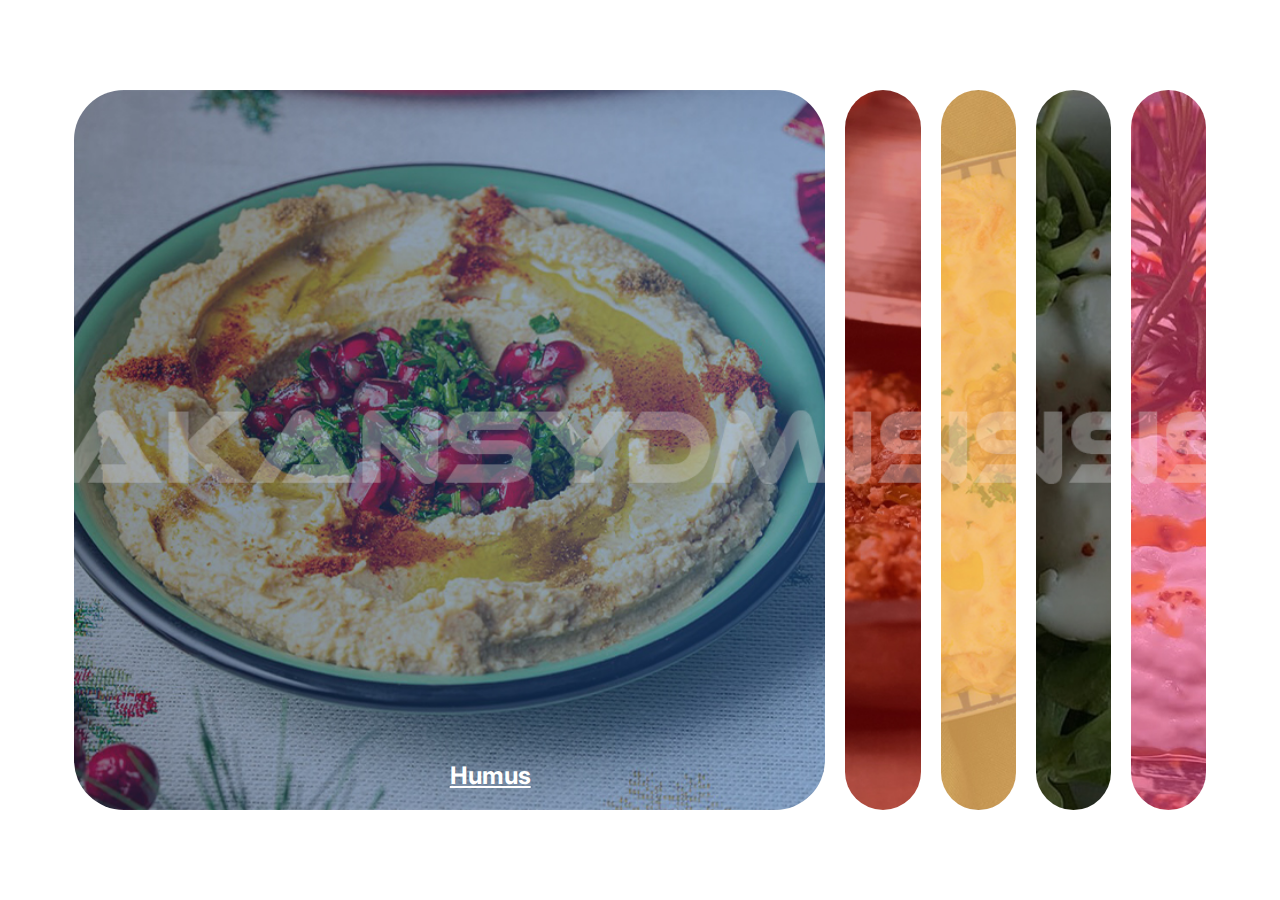
<file: 01_Expanding_Cards/index.html>
<!DOCTYPE html>
<html lang="en">
<head>
    <meta charset="UTF-8">
    <meta http-equiv="X-UA-Compatible" content="IE=edge">
    <meta name="viewport" content="width=device-width, initial-scale=1.0">
    <link rel="stylesheet" href="style.css">
    <title>Expanding Cards</title>
</head>
<body>
  <div class="container">
  <div class="panel active" style="background-image: url('humus.jpg');">
  <h3>Humus</h3>
  </div>
  <div class="panel" style="background-image: url('Babagannus.jpg');">
  <h3>Babagannus</h3>
  </div>
  <div class="panel" style="background-image: url('Tarator.jpg');">
  <h3>Tarator</h3>
  </div>
  <div class="panel" style="background-image: url('Semizotu.jpg');">
  <h3>Semizotu</h3>
  </div>
  <div class="panel" style="background-image: url('Atom.jpg');">
  <h3>Atom</h3>
  </div>
  </div>

  <script src="app.js"></script>
</body>
</html>
</file>
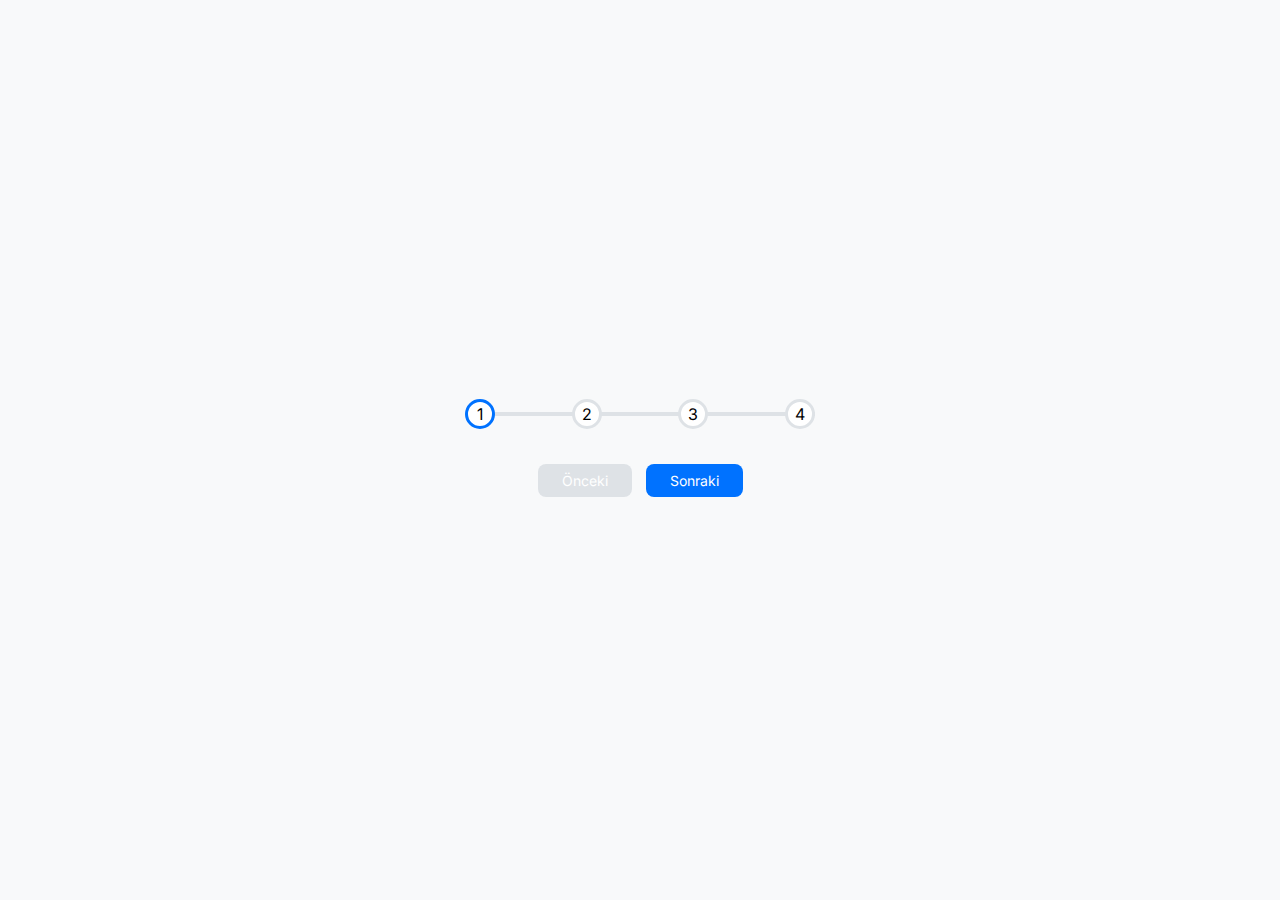
<file: 02_Progress_Bar/index.html>
<!DOCTYPE html>
<html lang="en">
<head>
    <meta charset="UTF-8">
    <meta http-equiv="X-UA-Compatible" content="IE=edge">
    <meta name="viewport" content="width=device-width, initial-scale=1.0">
    <link rel="stylesheet" href="style.css">
    <title>Progress Steps</title>
</head>
<body>

    <div class="container">
        <div class="progress-container">
            <div class="progress" id="progress"></div>
            <div class="circle active">1</div>
            <div class="circle">2</div>
            <div class="circle">3</div>
            <div class="circle">4</div>
        </div>
        <button class="btn" id="prev" disabled>Önceki</button>
        <button class="btn" id="next">Sonraki</button>
    </div>

    <script src="app.js"></script>
</body>
</html>
</file>
<file: 01_Expanding_Cards/style.css>
@import url('https://fonts.googleapis.com/css2?family=Herr+Von+Muellerhoff&family=Inter:wght@700&display=swap');

*{
    box-sizing: border-box;
}

body{
font-family: 'Inter', sans-serif;
display: flex;
align-items: center;
justify-content: center;
height: 100vh;
margin: 0;
overflow: hidden;
}

.container{
display: flex;
width: 90vw;
}

.panel{
background-size: auto 100%;
background-position: center;
background-repeat: no-repeat;
height: 80vh;
border-radius: 50px;
cursor: pointer;
flex: 0.5;
margin: 10px;
position: relative;
transition: flex 0.7s ease-in;
}

.panel h3{
font-size: 24px;
position: absolute;
bottom: 20px;
left: 50%;
margin: 0px;
opacity: 0;
}

.panel.active{
flex: 5;
}

.panel.active h3 {
text-decoration: underline;
color: white;
opacity: 1;
transition: opacity 0.3s ease-in 0.4s;
text-align: center;
}

@media (max-width: 600px){
.container{
width: 100vw;
}

.panel:nth-of-type(4),.panel:nth-of-type(5){
display: none;
}
}
</file>
<file: 02_Progress_Bar/style.css>
@import url('https://fonts.googleapis.com/css2?family=Inter:wght@500&display=swap');

:root{
    --line-border-fill: #0072ff;
    --line-border-empty: #dee2e6;
}

*{
    box-sizing: border-box;
}

body{
    font-family: 'Inter', sans-serif;
    background-color: #f8f9fa;
    display: flex;
    align-items: center;
    justify-content: center;
    height: 100vh;
    margin: 0px;
    overflow: hidden;
}

.container{
    text-align: center;
}

.progress-container{
    display: flex;
    justify-content: space-between;
    position: relative;
    margin-bottom: 30px;
    width: 350px;
    max-width: 100%;
}

.progress-container::before{
    content: '';
    background-color: var(--line-border-empty);
    height: 4px;
    width: 100%;
    position: absolute;
    top: 50%;
    left: 0;
    transform: translateY(-50%);
    z-index: -1;
    transition: 0.4s ease;
}

.progress{
    background-color: var(--line-border-fill);
    height: 4px;
    width: 0%;
    position: absolute;
    top: 50%;
    left: 0;
    transform: translateY(-50%);
    z-index: -1;
    transition: 0.4s ease;
}

.circle{
    background-color: #fff;
    border-radius: 50%;
    height: 30px;
    width:30px;
    display: flex;
    align-items: center;
    justify-content: center;
    border: 3px solid var(--line-border-empty);
    transition: 0.4s ease;
}

.circle.active{
    border-color: var(--line-border-fill);
}

.btn{
    background-color: var(--line-border-fill);
    color: #fff;
    border: 0;
    border-radius: 8px;
    cursor: pointer;
    font-family: inherit;
    padding: 8px 24px;
    font-size: 14px;
    margin: 5px;
}
.btn:active{
    transform: scale(0.98);
}

.btn:focus{
    outline: 0;
}

.btn:disabled{
    background-color: var(--line-border-empty);
}
</file>
